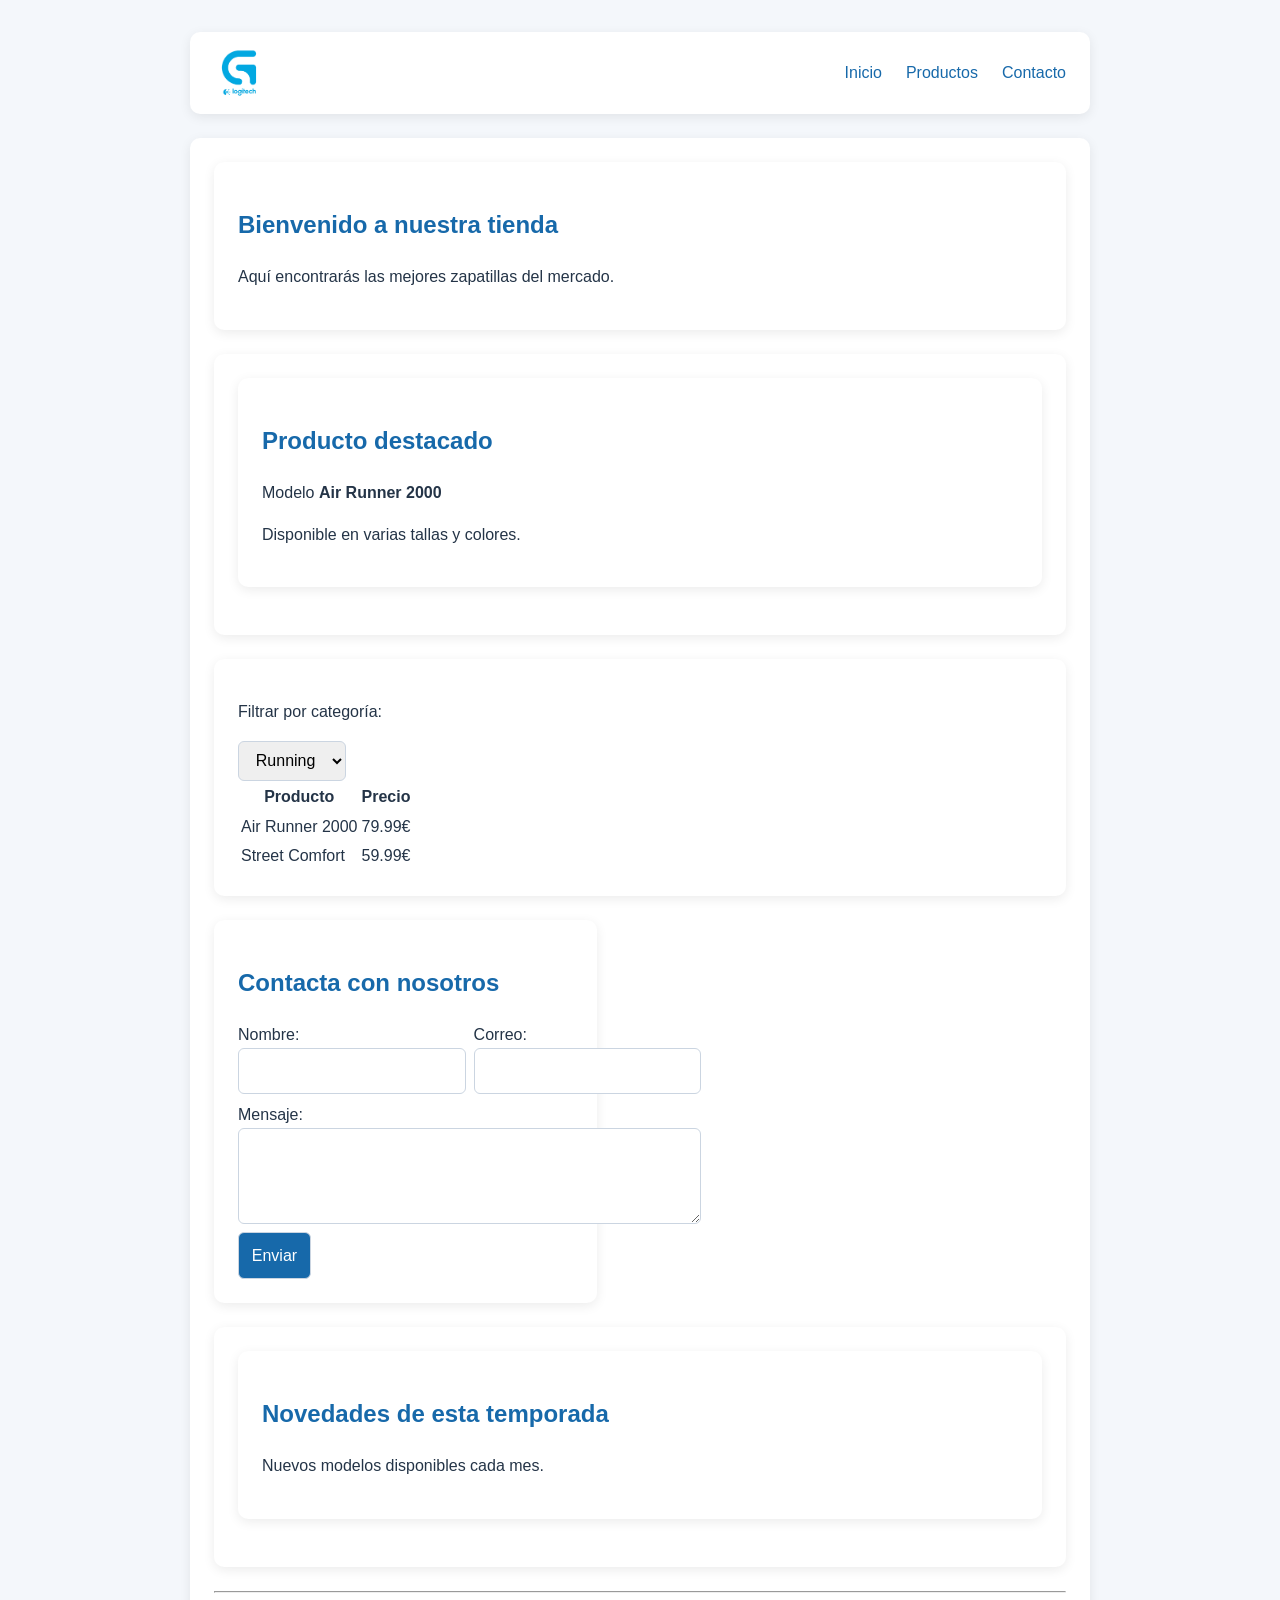
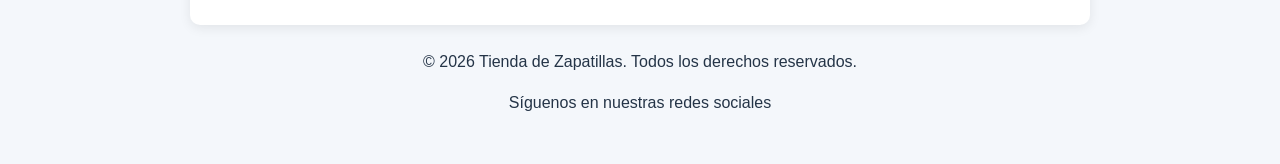
<file: index.html>
<!DOCTYPE html>
<!-- Corregido el html que aparecía como htm -->
<html lang="es">

<head>
    <meta charset="UTF-8">
    <meta name="viewport" content="width=device-width, initial-scale=1.0">
    <title>Tienda Online de Zapatillas</title>
    <!-- Se eliminó el cierre incorrecto de la etiqueta link. -->
    <link rel="stylesheet" href="estilos.css">
    </link>
</head>

<body>

    <header>
        <div class="logo">
            <img src="logo.png" alt="Logo de la tienda">
        </div>
        <nav>
            <ul>
                <!-- Se añadieron comillas a href y se cerraron correctamente los elementos li. -->
                <li><a href="index.html">Inicio</a></li>
                <li><a href="productos.html">Productos</a></li>
                <li><a href="contacto.html">Contacto</a></li>
            </ul>
        </nav>
    </header>

    <main>
        <section class="bienvenida">
            <!-- Cierre de h1 -->
            <h1>Bienvenido a nuestra tienda</h1>
            <p>Aquí encontrarás las mejores zapatillas del mercado.</p>
        </section>

        <section class="destacados">
            <article>
                <h2>Producto destacado</h2>
                <!-- Se corrigió la agrupación de las etiquetas b y p -->
                <p>Modelo <b>Air Runner 2000</b></p>
                <p>Disponible en varias tallas y colores.</p>
            </article>
        </section>

        <section class="productos">
            <div class="menu">
                <p>Filtrar por categoría:</p>
                <select>
                    <option value="running">Running</option>
                    <!-- Cerré la opción Casual -->
                    <option value="casual">Casual</option>
                </select>
            </div>

            <table>
                <thead>
                    <tr>
                        <th>Producto</th>
                        <th>Precio</th>
                    </tr>
                </thead>
                <tbody>
                    <!-- Añadí una fila para el producto Air Runner 2000 -->
                    <tr>
                        <td>Air Runner 2000</td>
                        <td>79.99€</td>
                    </tr>
                    <tr>
                        <td>Street Comfort</td>
                        <td>59.99€</td>
                    </tr>
                </tbody>
            </table>
        </section>

        <section class="formulario">
            <h2>Contacta con nosotros</h2>
            <!-- Corregí el atributo method y eliminé el campo duplicado en email -->
            <form action="enviar.php" method="post">
                <div class="campo">
                    <label for="nombre">Nombre:</label>
                    <input type="text" id="nombre" name="nombre">
                </div>

                <div class="campo">
                    <label for="email">Correo:</label>
                    <input type="email" id="email" name="email">
                </div>

                <div class="campo campo-mensaje">
                    <label for="mensaje">Mensaje:</label>
                    <textarea id="mensaje" name="mensaje"></textarea>
                </div>

                <button type="submit">Enviar</button>
            </form>
        </section>

        <section class="novedades">
            <!-- Corregi la agrupación de article y section -->
            <article>
                <h2>Novedades de esta temporada</h2>
                <p>Nuevos modelos disponibles cada mes.</p>
            </article>
        </section>

        <!-- hr no necesita ser cerrado -->
        <hr>

    </main>

    <footer>
        <p>&copy; 2026 Tienda de Zapatillas. Todos los derechos reservados.</p>
        <p>Síguenos en nuestras redes sociales</p>
    </footer>

    <!-- Se añadió el cierre de body que faltaba. -->
</body>

</html>
</file>
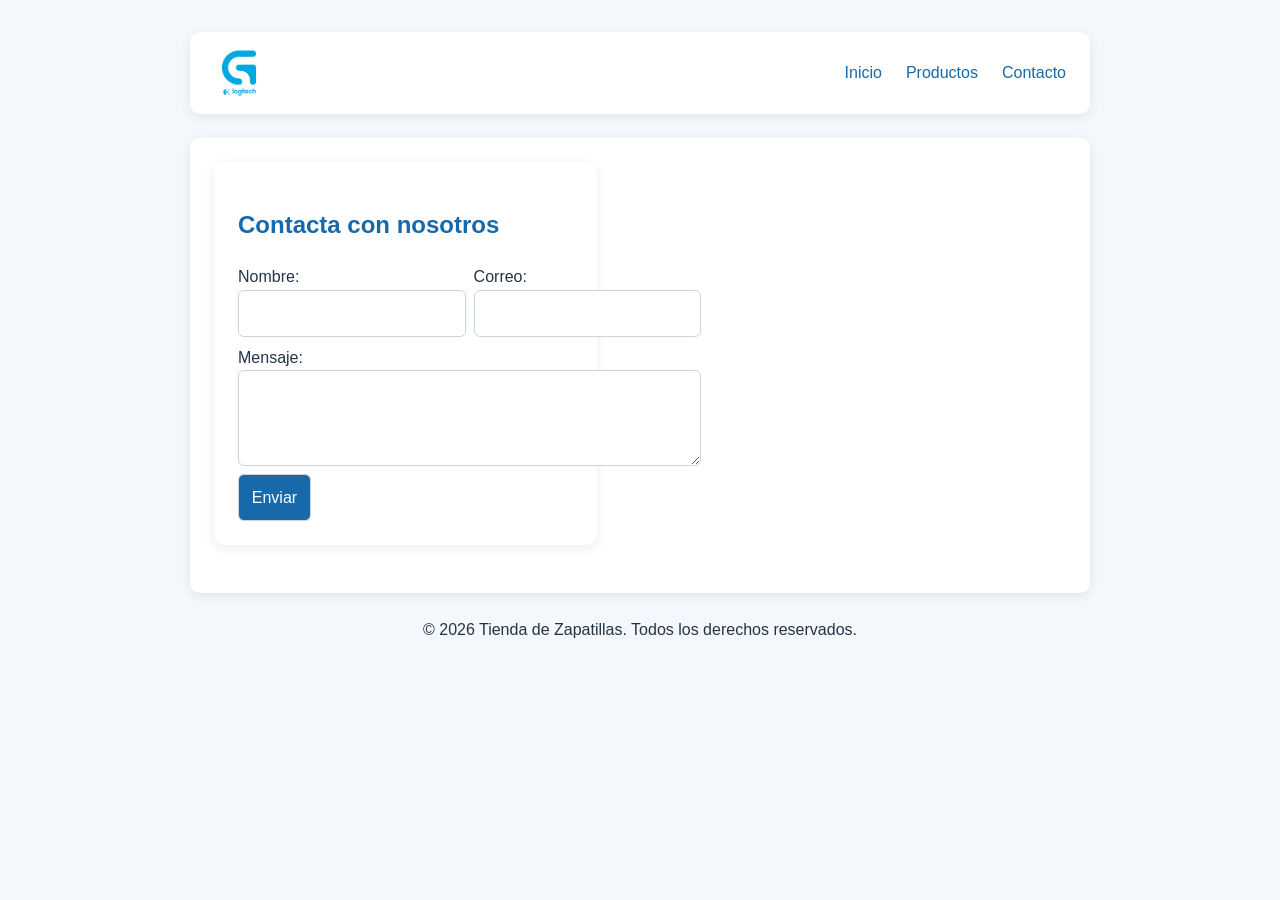
<file: contacto.html>
<!DOCTYPE html>
<html lang="es">

<head>
    <meta charset="UTF-8">
    <meta name="viewport" content="width=device-width, initial-scale=1.0">
    <title>Contacto | Tienda de Zapatillas</title>
    <link rel="stylesheet" href="estilos.css">
</head>

<body>

    <header>
        <div class="logo">
            <img src="logo.png" alt="Logo de la tienda">
        </div>
        <nav>
            <ul>
                <li><a href="index.html">Inicio</a></li>
                <li><a href="productos.html">Productos</a></li>
                <li><a href="contacto.html">Contacto</a></li>
            </ul>
        </nav>
    </header>

    <main>
        <section class="formulario">
            <h1>Contacta con nosotros</h1>
            <form action="enviar.php" method="post">
                <div class="campo">
                    <label for="nombre">Nombre:</label>
                    <input type="text" id="nombre" name="nombre" required>
                </div>

                <div class="campo">
                    <label for="email">Correo:</label>
                    <input type="email" id="email" name="email" required>
                </div>

                <div class="campo campo-mensaje">
                    <label for="mensaje">Mensaje:</label>
                    <textarea id="mensaje" name="mensaje" required></textarea>
                </div>

                <button type="submit">Enviar</button>
            </form>
        </section>
    </main>

    <footer>
        <p>&copy; 2026 Tienda de Zapatillas. Todos los derechos reservados.</p>
    </footer>

</body>

</html>
</file>
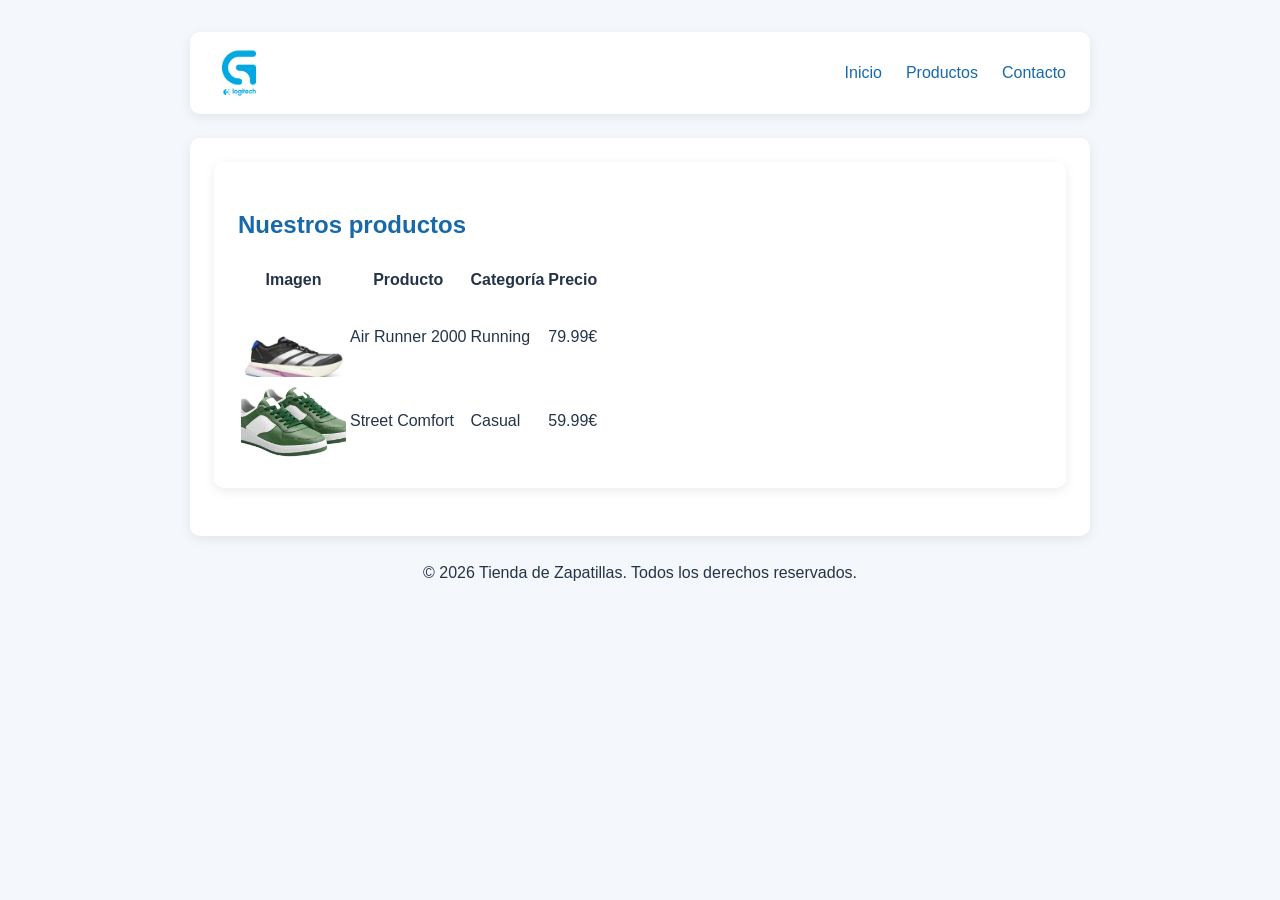
<file: productos.html>
<!DOCTYPE html>
<html lang="es">

<head>
    <meta charset="UTF-8">
    <meta name="viewport" content="width=device-width, initial-scale=1.0">
    <title>Productos | Tienda de Zapatillas</title>
    <link rel="stylesheet" href="estilos.css">
</head>

<body>

    <header>
        <div class="logo">
            <img src="logo.png" alt="Logo de la tienda">
        </div>
        <nav>
            <ul>
                <li><a href="index.html">Inicio</a></li>
                <li><a href="productos.html">Productos</a></li>
                <li><a href="contacto.html">Contacto</a></li>
            </ul>
        </nav>
    </header>

    <main>
        <section>
            <h1>Nuestros productos</h1>
            <table class="tabla-productos">
                <thead>
                    <tr>
                        <th>Imagen</th>
                        <th>Producto</th>
                        <th>Categor&iacute;a</th>
                        <th>Precio</th>
                    </tr>
                </thead>
                <tbody>
                    <tr>
                        <td><img class="producto-imagen" src="air-runner-2000.png" alt="Zapatilla Air Runner 2000"></td>
                        <td>Air Runner 2000</td>
                        <td>Running</td>
                        <td>79.99&euro;</td>
                    </tr>
                    <tr>
                        <td><img class="producto-imagen" src="street-comfort.png" alt="Zapatilla Street Comfort"></td>
                        <td>Street Comfort</td>
                        <td>Casual</td>
                        <td>59.99&euro;</td>
                    </tr>
                </tbody>
            </table>
        </section>
    </main>

    <footer>
        <p>&copy; 2026 Tienda de Zapatillas. Todos los derechos reservados.</p>
    </footer>

</body>

</html>
</file>
<file: estilos.css>
* {
    box-sizing: border-box;
}

body {
    margin: 0;
    padding: 2rem;
    font-family: Arial, sans-serif;
    line-height: 1.6;
    color: #243447;
    background: #f4f7fb;
}

img {
    width: 10%;
    height: auto;
    display: block;
}

header {
    max-width: 900px;
    margin: 0 auto 1.5rem;
    padding: 1rem 1.5rem;
    display: flex;
    align-items: center;
    justify-content: space-between;
    gap: 1rem;
    background: #fff;
    border-radius: 10px;
    box-shadow: 0 3px 12px rgba(0, 0, 0, 0.08);
}

nav ul {
    display: flex;
    gap: 1.5rem;
    margin: 0;
    padding: 0;
    list-style: none;
}

main,
section,
article {
    max-width: 900px;
    margin: 0 auto 1.5rem;
    padding: 1.5rem;
    background: #fff;
    border-radius: 10px;
    box-shadow: 0 3px 12px rgba(0, 0, 0, 0.08);
}

footer {
    max-width: 900px;
    margin: 0 auto;
    text-align: center;
}

h1,
h2,
h3 {
    color: #1769aa;
}

a {
    color: #1769aa;
    text-decoration: none;
}

a:hover {
    text-decoration: underline;
}

img {
    max-width: 100%;
    height: auto;
    border-radius: 8px;
}

.producto-imagen {
    width: 105px;
    height: 80px;
    object-fit: cover;
}

.tabla-productos td {
    vertical-align: middle;
}

button,
input,
textarea,
select {
    padding: 0.6rem 0.8rem;
    font: inherit;
    border: 1px solid #cbd5e1;
    border-radius: 6px;
}

button {
    color: #fff;
    background: #1769aa;
    cursor: pointer;
}

button:hover {
    background: #125486;
}

.formulario {
    width: 45%;
    margin-left: 0;
    margin-right: auto;
}

.formulario form {
    display: grid;
    grid-template-columns: 1fr 1fr;
    gap: 0.5rem;
}

.campo {
    display: flex;
    flex-direction: column;
}

.campo-mensaje,
.formulario button {
    grid-column: 1 / -1;
}

.campo textarea {
    width: 100%;
    min-height: 6rem;
}

.formulario button {
    justify-self: start;
}

@media (max-width: 700px) {
    header {
        align-items: flex-start;
        flex-direction: column;
    }

    nav ul {
        flex-wrap: wrap;
        gap: 0.75rem 1rem;
    }

    .formulario {
        width: 100%;
    }

    .formulario form {
        grid-template-columns: 1fr;
    }
}
</file>
